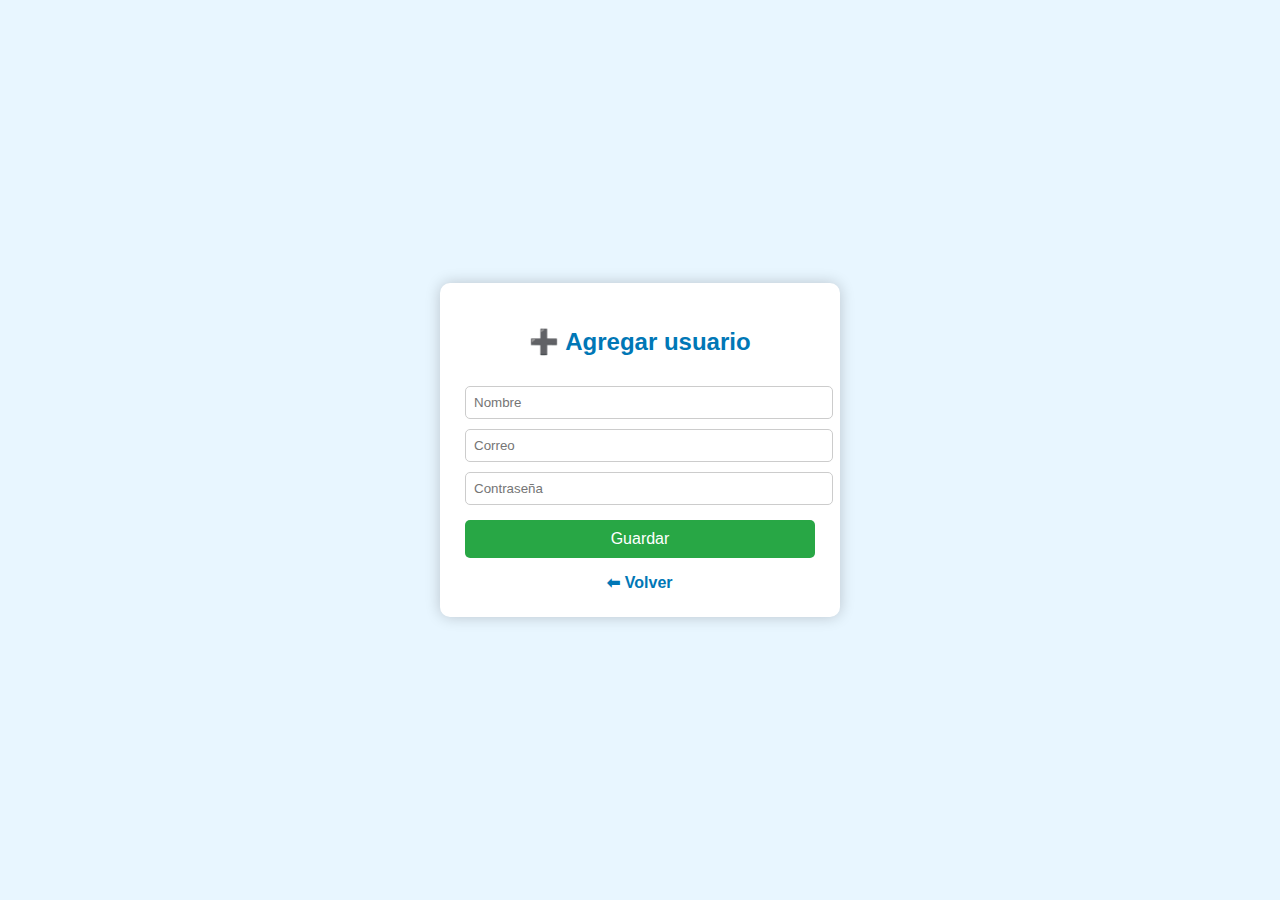
<file: templates/insertar.html>
<!DOCTYPE html>
<html lang="es">
<head>
    <meta charset="UTF-8">
    <title>Agregar usuario</title>

    <style>
        body {
            font-family: Arial, sans-serif;
            background: #e8f6ff;
            display: flex;
            justify-content: center;
            align-items: center;
            height: 100vh;
            margin: 0;
        }

        .contenedor {
            background: white;
            padding: 25px;
            border-radius: 10px;
            width: 350px;
            box-shadow: 0 0 15px rgba(0,0,0,0.2);
        }

        h2 {
            text-align: center;
            color: #0077b6;
            margin-bottom: 20px;
        }

        input {
            width: 100%;
            padding: 8px;
            margin-top: 10px;
            border-radius: 5px;
            border: 1px solid #ccc;
        }

        button {
            margin-top: 15px;
            width: 100%;
            padding: 10px;
            background: #28a745;
            color: white;
            border: none;
            border-radius: 5px;
            font-size: 16px;
            cursor: pointer;
        }

        button:hover {
            background: #218838;
        }

        .volver {
            display: block;
            text-align: center;
            margin-top: 15px;
            text-decoration: none;
            color: #0077b6;
            font-weight: bold;
        }

        .volver:hover {
            text-decoration: underline;
        }
    </style>
</head>

<body>

<div class="contenedor">
    <h2>➕ Agregar usuario</h2>

    <form method="POST">
        <input type="text" name="nombre" placeholder="Nombre" required>
        <input type="email" name="correo" placeholder="Correo" required>
        <input type="password" name="password" placeholder="Contraseña" required>

        <button type="submit">Guardar</button>
    </form>

    <a href="/tabla" class="volver">⬅ Volver</a>
</div>

</body>
</html>
</file>
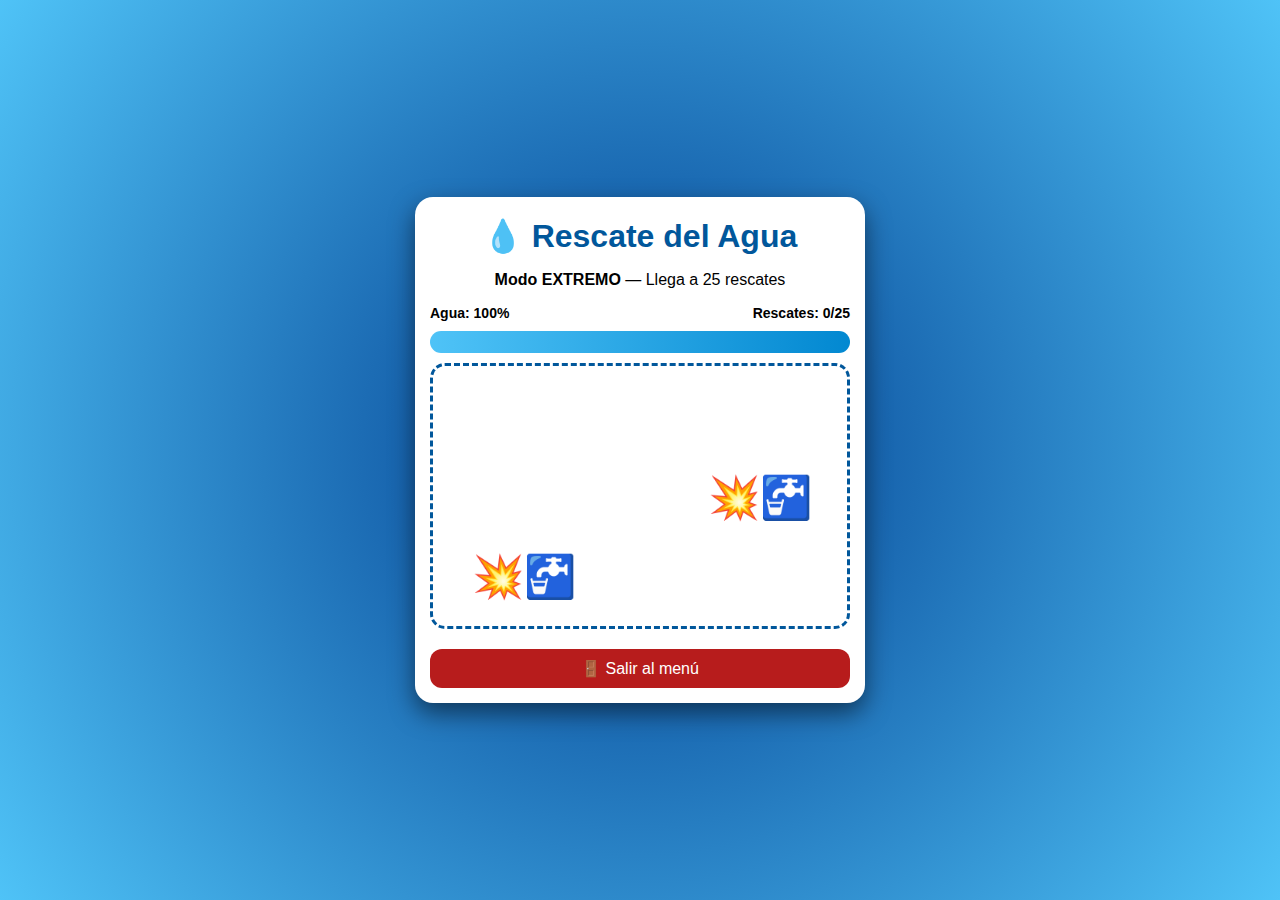
<file: templates/juego.html>
<!DOCTYPE html>
<html lang="es">
<head>
<meta charset="UTF-8">
<meta name="viewport" content="width=device-width, initial-scale=1.0">
<title>Rescate del Agua - EXTREMO</title>

<style>
body{
    margin:0;
    font-family: Arial, sans-serif;
    background: radial-gradient(circle,#003c8f,#4fc3f7);
    display:flex;
    justify-content:center;
    align-items:center;
    height:100vh;
}

.game{
    background:white;
    width:95%;
    max-width:420px;
    padding:15px;
    border-radius:18px;
    box-shadow:0 10px 25px rgba(0,0,0,.5);
    text-align:center;
}

h1{ color:#01579b; margin:5px 0; }

.stats{
    display:flex;
    justify-content:space-between;
    font-weight:bold;
    font-size:14px;
}

.meter{
    width:100%;
    height:22px;
    background:#cfd8dc;
    border-radius:12px;
    margin:10px 0;
    overflow:hidden;
}

.water{
    height:100%;
    width:100%;
    background:linear-gradient(to right,#4fc3f7,#0288d1);
    transition:.2s;
}

.area{
    position:relative;
    height:260px;
    border:3px dashed #01579b;
    border-radius:15px;
    margin-top:10px;
    overflow:hidden;
}

.leak{
    position:absolute;
    font-size:34px;
    animation: blink .5s infinite;
    cursor:pointer;
    user-select:none;
}

.big{ font-size:42px; }

@keyframes blink{
    50%{opacity:.2;}
}

.msg{
    margin-top:10px;
    font-weight:bold;
}

button{
    margin-top:10px;
    padding:10px;
    width:100%;
    border:none;
    border-radius:12px;
    background:#0288d1;
    color:white;
    font-size:16px;
}

#exit{
    background:#b71c1c;
}
</style>
</head>

<body>

<div class="game">
<h1>💧 Rescate del Agua</h1>
<p><b>Modo EXTREMO</b> — Llega a 25 rescates</p>

<div class="stats">
    <span>Agua: <span id="waterText">100</span>%</span>
    <span>Rescates: <span id="savedText">0</span>/25</span>
</div>

<div class="meter">
    <div class="water" id="waterBar"></div>
</div>

<div class="area" id="area"></div>

<div class="msg" id="msg"></div>
<button id="retry" style="display:none;">🔄 Volver a intentar</button>
<button id="exit">🚪 Salir al menú</button>
</div>

<!-- Sonidos -->
<audio id="okSound" preload="auto"></audio>
<audio id="badSound" preload="auto"></audio>
<audio id="alarmSound" preload="auto" loop></audio>

<script>
let water, saved, gameOver, spawnRate;
const maxSaved = 25;

const area = document.getElementById("area");
const waterBar = document.getElementById("waterBar");
const waterText = document.getElementById("waterText");
const savedText = document.getElementById("savedText");
const msg = document.getElementById("msg");
const retryBtn = document.getElementById("retry");
const exitBtn = document.getElementById("exit");

const okSound = document.getElementById("okSound");
const badSound = document.getElementById("badSound");
const alarmSound = document.getElementById("alarmSound");

okSound.src = "https://cdn.pixabay.com/audio/2022/03/15/audio_5c7c89d7e0.mp3";
badSound.src = "https://cdn.pixabay.com/audio/2022/03/15/audio_3c64f73b5b.mp3";
alarmSound.src = "https://cdn.pixabay.com/audio/2021/08/04/audio_9bba3a6b6a.mp3";

function start(){
    water = 100;
    saved = 0;
    spawnRate = 700;
    gameOver = false;
    msg.textContent = "";
    msg.style.color = "black";
    retryBtn.style.display = "none";
    area.innerHTML = "";
    alarmSound.pause();
    update();
    loop();
}

area.addEventListener("click", ()=>{
    if(gameOver) return;
    water -= 3;
    badSound.play().catch(()=>{});
    update();
});

function spawnLeak(){
    if(gameOver) return;

    const leak = document.createElement("div");
    leak.className = "leak";

    const big = Math.random() < 0.4;
    leak.textContent = big ? "💥🚰" : "🚰";
    if(big) leak.classList.add("big");

    leak.style.left = Math.random()*(area.clientWidth-50)+"px";
    leak.style.top = Math.random()*(area.clientHeight-50)+"px";

    leak.addEventListener("click", e=>{
        e.stopPropagation();
        saved++;
        water += big ? 2 : 4;
        okSound.play().catch(()=>{});
        leak.remove();
        update();
    });

    area.appendChild(leak);

    setTimeout(()=>{
        if(area.contains(leak)){
            leak.remove();
            water -= big ? 22 : 14;
            badSound.play().catch(()=>{});
            update();
        }
    }, big ? 750 : 1000);
}

function update(){
    water = Math.min(100, water);
    waterText.textContent = Math.max(0, water);
    savedText.textContent = saved;
    waterBar.style.width = Math.max(0, water)+"%";

    if(water <= 30 && alarmSound.paused){
        alarmSound.play().catch(()=>{});
    }

    if(water <= 0) end(false);
    if(saved >= maxSaved) end(true);
}

function end(win){
    gameOver = true;
    alarmSound.pause();
    msg.textContent = win
        ? "🏆 ¡Ganaste! Rescataste 25 fugas sin desperdiciar agua"
        : "❌ Perdiste: se desperdició demasiada agua";
    msg.style.color = win ? "green" : "red";
    retryBtn.style.display = "block";
}

function loop(){
    if(gameOver) return;
    spawnLeak();
    spawnRate = Math.max(280, spawnRate - 10);
    setTimeout(loop, spawnRate);
}

retryBtn.onclick = start;
exitBtn.onclick = ()=> window.location.href = "/inicio";

start();
</script>

</body>
</html>
</file>
